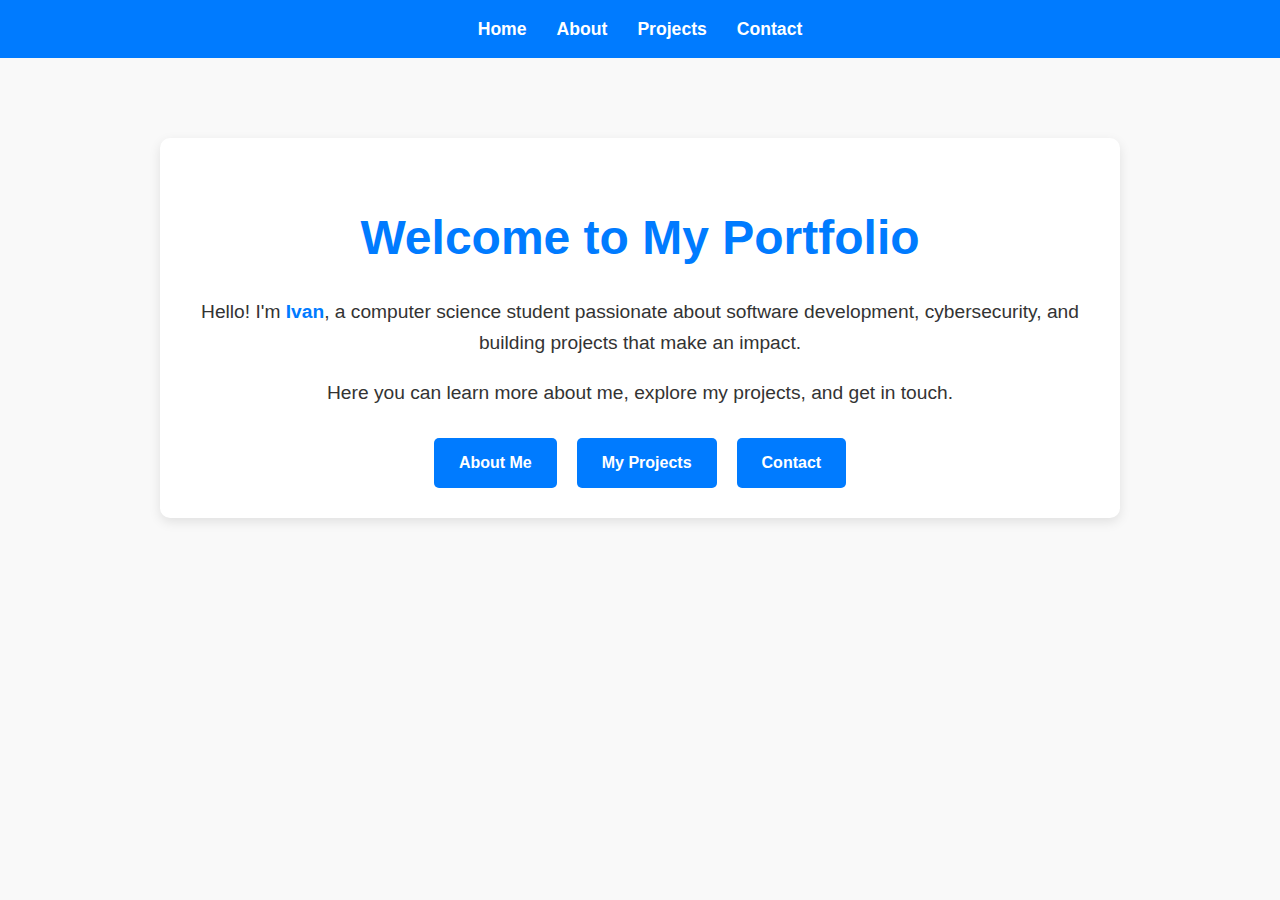
<file: index.html>
<!DOCTYPE html>
<html lang="en">
<head>
<meta charset="UTF-8">
<meta name="viewport" content="width=device-width, initial-scale=1.0">
<title>Home</title>
<style>
  body {
    font-family: 'Segoe UI', Tahoma, Geneva, Verdana, sans-serif;
    background-color: #f9f9f9;
    color: #333;
    margin: 0;
    padding: 0;
    line-height: 1.6;
  }

  /* Header / Navigation */
  header {
    background-color: #007BFF;
    padding: 15px 0;
  }
  nav {
    display: flex;
    justify-content: center;
    gap: 30px;
  }
  nav a {
    color: white;
    text-decoration: none;
    font-weight: bold;
    font-size: 1.1em;
  }
  nav a:hover {
    text-decoration: underline;
  }

  /* Main container */
  .home-container {
    max-width: 900px;
    margin: 80px auto 50px auto;
    padding: 30px;
    background-color: white;
    border-radius: 10px;
    box-shadow: 0 4px 12px rgba(0,0,0,0.1);
    text-align: center;
  }

  h1 {
    font-size: 3em;
    color: #007BFF;
    margin-bottom: 20px;
  }

  p {
    font-size: 1.2em;
    margin-bottom: 15px;
  }

  .highlight {
    color: #007BFF;
    font-weight: bold;
  }

  .cta-buttons {
    margin-top: 30px;
    display: flex;
    justify-content: center;
    gap: 20px;
  }

  .cta-buttons a {
    text-decoration: none;
    color: white;
    background-color: #007BFF;
    padding: 12px 25px;
    border-radius: 5px;
    font-weight: bold;
  }

  .cta-buttons a:hover {
    background-color: #0056b3;
  }
</style>
</head>
<body>

<header>
  <nav>
    <a href="index.html">Home</a>
    <a href="about.html">About</a>
    <a href="projects.html">Projects</a>
    <a href="contact.html">Contact</a>
  </nav>
</header>

<div class="home-container">
  <h1>Welcome to My Portfolio</h1>
  <p>Hello! I'm <span class="highlight">Ivan</span>, a computer science student passionate about software development, cybersecurity, and building projects that make an impact.</p>
  <p>Here you can learn more about me, explore my projects, and get in touch.</p>

  <div class="cta-buttons">
    <a href="about.html">About Me</a>
    <a href="projects.html">My Projects</a>
    <a href="contact.html">Contact</a>
  </div>
</div>

</body>
</html>
</file>
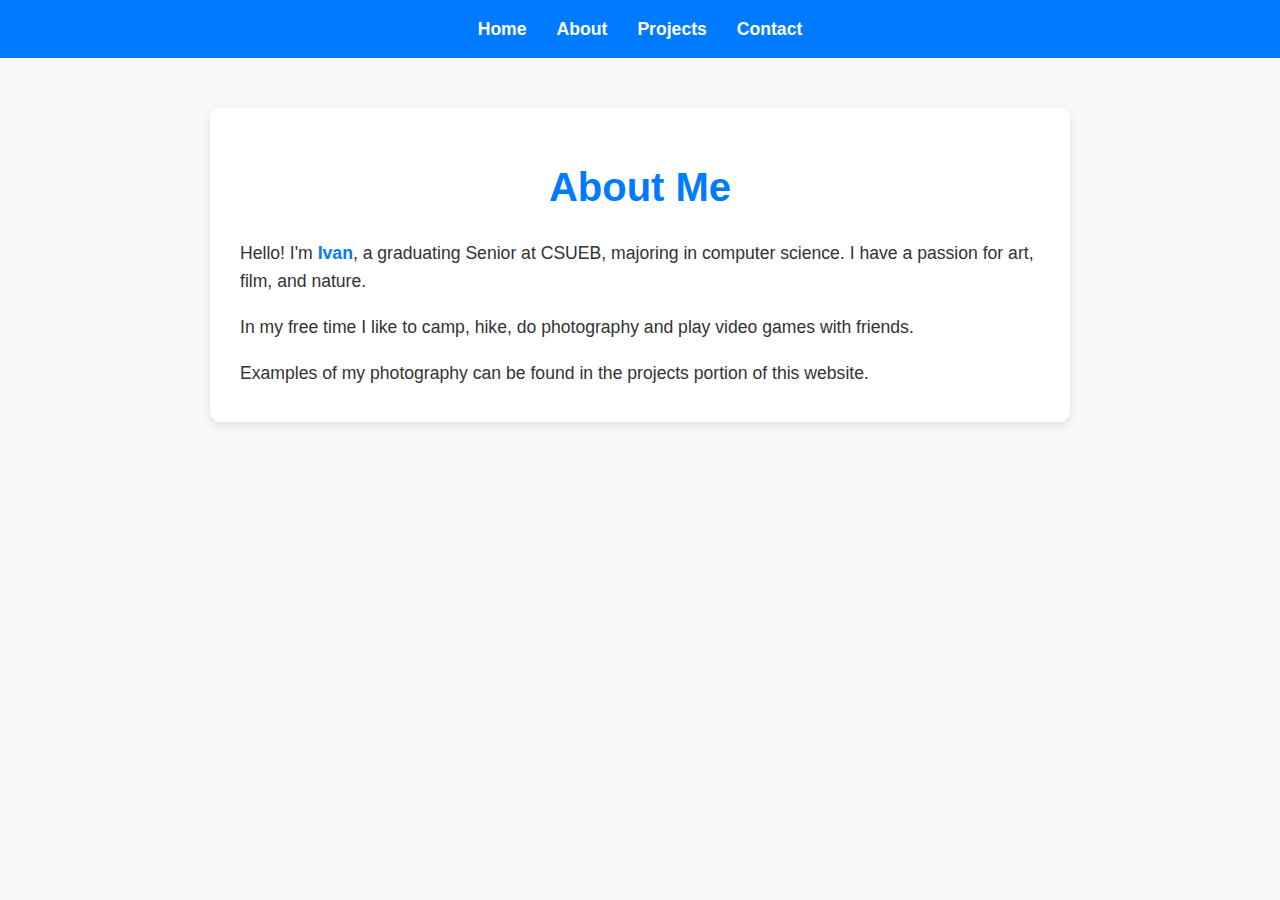
<file: about.html>
<!DOCTYPE html>
<html lang="en">
<head>
<meta charset="UTF-8">
<meta name="viewport" content="width=device-width, initial-scale=1.0">
<title>About Me</title>
<style>
  body {
    font-family: 'Segoe UI', Tahoma, Geneva, Verdana, sans-serif;
    background-color: #f9f9f9;
    color: #333;
    margin: 0;
    padding: 0;
    line-height: 1.6;
  }

  /* Header / Navigation */
  header {
    background-color: #007BFF;
    padding: 15px 0;
  }
  nav {
    display: flex;
    justify-content: center;
    gap: 30px;
  }
  nav a {
    color: white;
    text-decoration: none;
    font-weight: bold;
    font-size: 1.1em;
  }
  nav a:hover {
    text-decoration: underline;
  }

  /* Container for About content */
  .about-container {
    max-width: 800px;
    margin: 50px auto;
    padding: 20px 30px;
    background-color: white;
    border-radius: 10px;
    box-shadow: 0 4px 12px rgba(0,0,0,0.1);
  }

  h1 {
    text-align: center;
    font-size: 2.5em;
    margin-bottom: 20px;
    color: #007BFF;
  }

  p {
    font-size: 1.1em;
    margin-bottom: 15px;
  }

  .highlight {
    color: #007BFF;
    font-weight: bold;
  }
</style>
</head>
<body>

<header>
  <nav>
    <a href="index.html">Home</a>
    <a href="about.html">About</a>
    <a href="projects.html">Projects</a>
    <a href="contact.html">Contact</a>
  </nav>
</header>

<div class="about-container">
  <h1>About Me</h1>
  <p>Hello! I'm <span class="highlight">Ivan</span>,  a graduating Senior at CSUEB, majoring in computer science. I have a passion for art, film, and nature.</p>
  <p>In my free time I like to camp, hike, do photography and play video games with friends.</p>
  <p>    Examples of my photography can be found in the projects portion of this website.</p>
</div>

</body>
</html>
</file>
